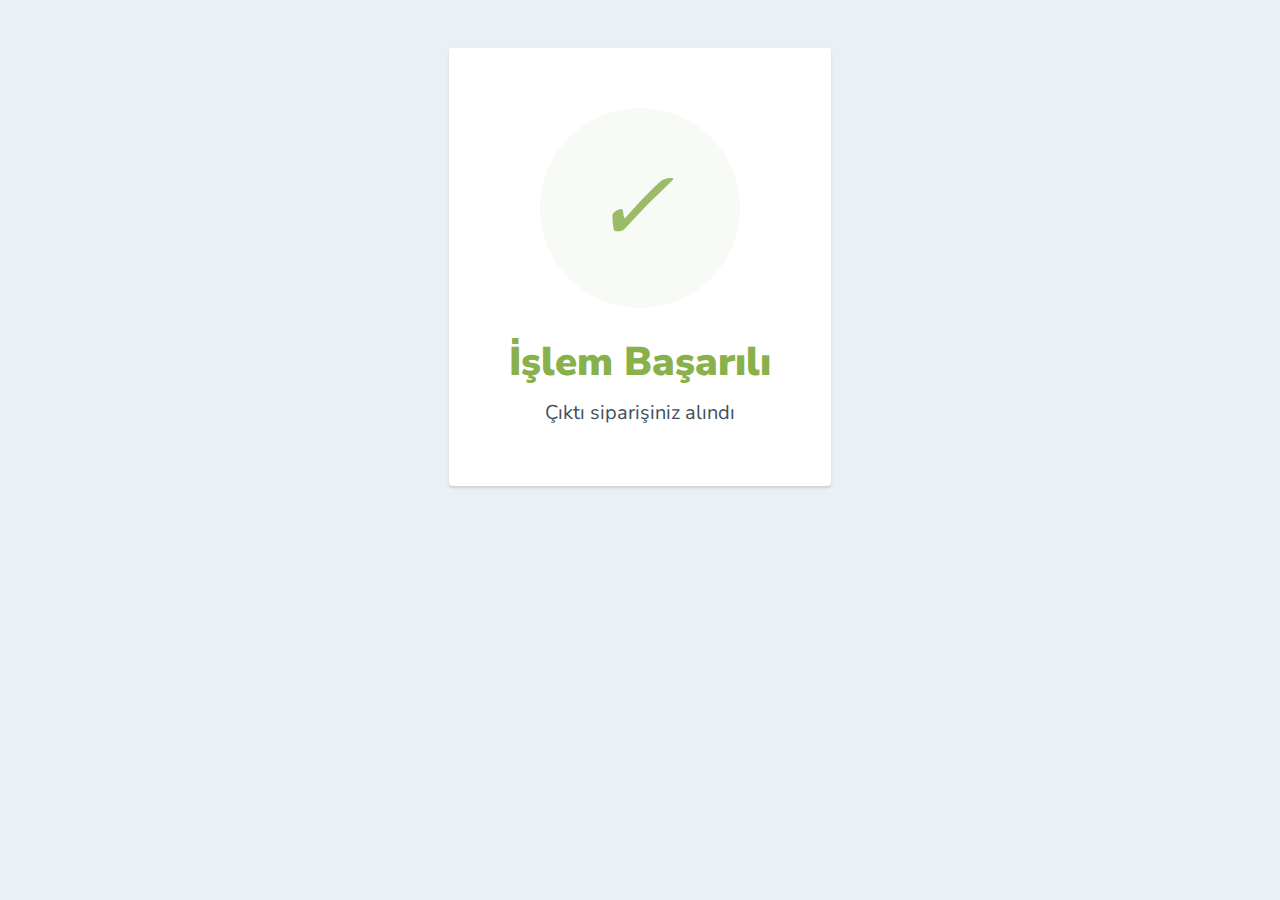
<file: templates/success.html>
<html>
  <head>
    <link href="https://fonts.googleapis.com/css?family=Nunito+Sans:400,400i,700,900&display=swap" rel="stylesheet">
    <meta name="viewport" content="width=device-width, initial-scale=1.0, shrink-to-fit=no">
  </head>
    <style>
      body {
        text-align: center;
        padding: 40px 0;
        background: #EBF0F5;
      }
        h1 {
          color: #88B04B;
          font-family: "Nunito Sans", "Helvetica Neue", sans-serif;
          font-weight: 900;
          font-size: 40px;
          margin-bottom: 10px;
        }
        p {
          color: #404F5E;
          font-family: "Nunito Sans", "Helvetica Neue", sans-serif;
          font-size:20px;
          margin: 0;
        }
      i {
        color: #9ABC66;
        font-size: 100px;
        line-height: 200px;
        margin-left:-15px;
      }
      .card {
        background: white;
        padding: 60px;
        border-radius: 4px;
        box-shadow: 0 2px 3px #C8D0D8;
        display: inline-block;
        margin: 0 auto;
      }
    </style>
    <body>
      <div class="card">
      <div style="border-radius:200px; height:200px; width:200px; background: #F8FAF5; margin:0 auto;">
        <i class="checkmark">✓</i>
      </div>
        <h1>İşlem Başarılı</h1> 
        <p>Çıktı siparişiniz alındı</p>
      </div>
    </body>
</html>
</file>
